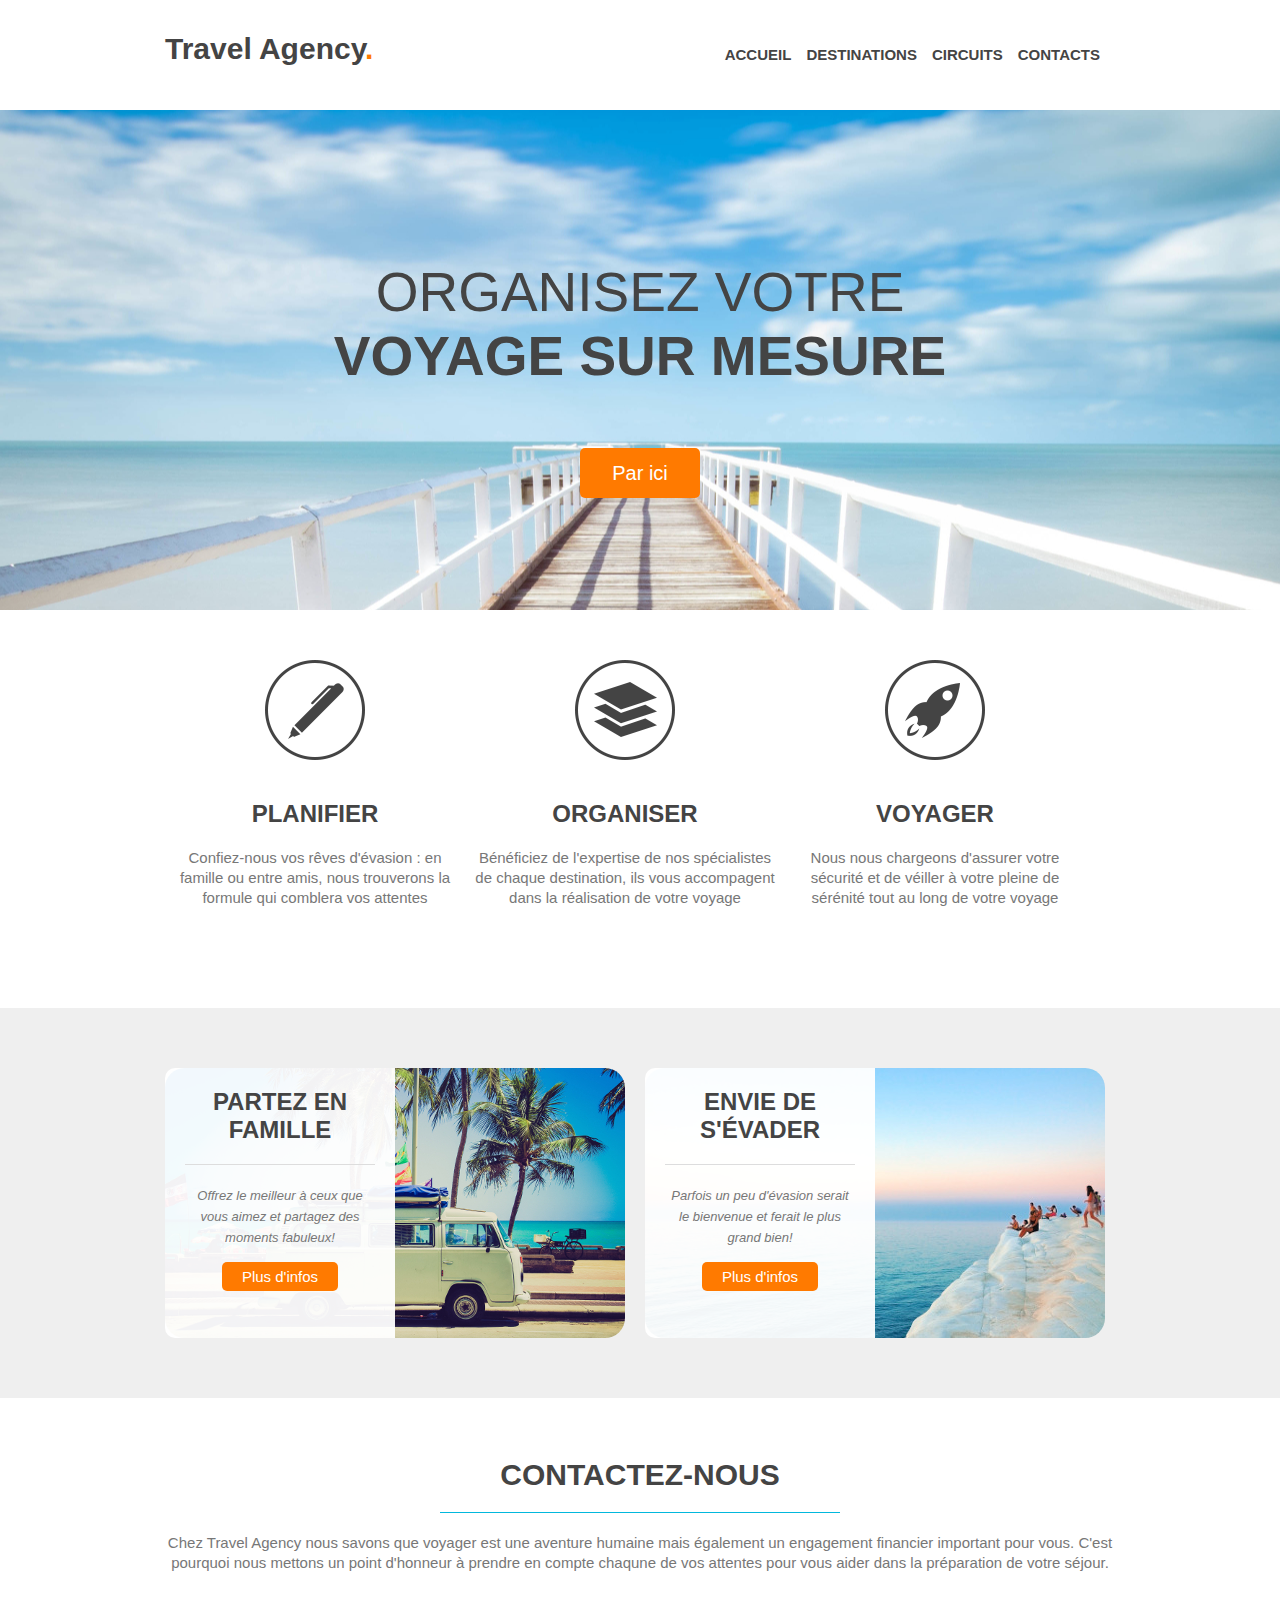
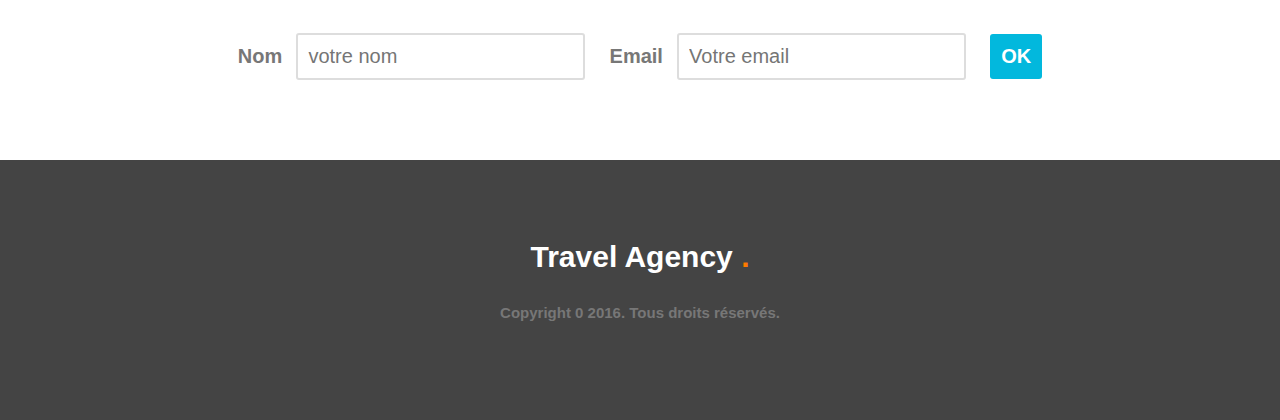
<file: teste/teste.html>
<!DOCTYPE html>
<html lang="en">
<head>
    <meta charset="UTF-8">
    <meta name="viewport" content="width=device-width, initial-scale=1.0">
    <title>travel Agency </title>
    <link rel="stylesheet" href="teste.css">
</head>
<body>
    <header>
        <div class="wrapper">
            <h1>Travel Agency<span class="orange">.</span></h1>
            <nav>
                <ul>
                    <li><a href="#main-image">Accueil</a></li>
                    <li><a href="#steps">Destinations</a></li>
                    <li><a href="#possibilities">Circuits</a></li>
                    <li><a href="#contact">Contacts</a></li>
                </ul>
            </nav>
        </div>
    </header>
    <section id="main-image">
        <div class="wrapper">
            <h2>Organisez votre <br><strong>voyage sur mesure</strong></h2>
            <a href="#" class="button-1">Par ici</a>
        </div>
    </section>
    <section id="steps">
        <div class="wrapper">
            <ul>
                <li id="steps-1">
                    <h4>Planifier</h4>
                    <p>Confiez-nous vos rêves d'évasion : en
                        famille ou entre amis, nous trouverons la formule qui comblera
                        vos attentes
                    </p>
                </li>
                <li id="steps-2">
                    <h4>Organiser</h4>
                    <p>Bénéficiez de l'expertise de nos spécialistes
                        de chaque destination, ils vous accompagent dans la 
                        réalisation de votre voyage
                    </p>
                </li>
                <li id="steps-3">
                    <h4>Voyager</h4>
                    <p>Nous nous chargeons d'assurer votre sécurité
                        et de véiller à votre pleine de sérénité tout au 
                        long de votre voyage
                    </p>
                </li>
                <div class="clear"></div>
            </ul>

        </div>
    </section>
    <section id="possibilities">
        <div class="wrapper">
            <article style="background-image: url(images/article1.jpg);">
                <div class="overlay">
                    <h4>Partez en famille</h4>
                    <p><small>Offrez le meilleur à ceux
                        que vous aimez et partagez des moments fabuleux!
                    </small></p>
                    <a href="#" class="button-2">Plus d'infos</a>
                </div>
            </article>
            <article style="background-image: url(images/article2.jpg);">
                <div class="overlay">
                    <h4>Envie de s'évader</h4>
                    <p><small>Parfois un peu d'évasion serait le bienvenue
                        et ferait le plus grand bien!
                    
                    </small></p>
                    <a href="#" class="button-2">Plus d'infos</a>
                </div>
            </article>
            <div class="clear"></div>
        </div>
    </section>
    <section id="contact">
        <div class="wrapper">
            <h3>Contactez-nous</h3>
            <p>Chez Travel Agency nous savons que voyager est une aventure 
                humaine mais également un engagement financier important pour vous.
                C'est pourquoi nous mettons un point d'honneur à prendre en compte
                chaqune de vos attentes pour vous aider dans la préparation de votre séjour.
            </p>

            <form action="">
                <label for="name">Nom</label>
                <input type="text" id="name" placeholder="votre nom">
                <label for="email">Email</label>
                <input type="text" id="email" placeholder="Votre email">
                <input type="submit" value="OK" class="button-3">
            </form>
        </div>
    </section>
    <footer>
        <div class="wrapper">
           <h1>Travel Agency <span class="orange">.</span></h1>
           <div class="copyright">Copyright 0 2016. Tous droits réservés.</div>
        </div>
    </footer>
</body>
</html>
</file>
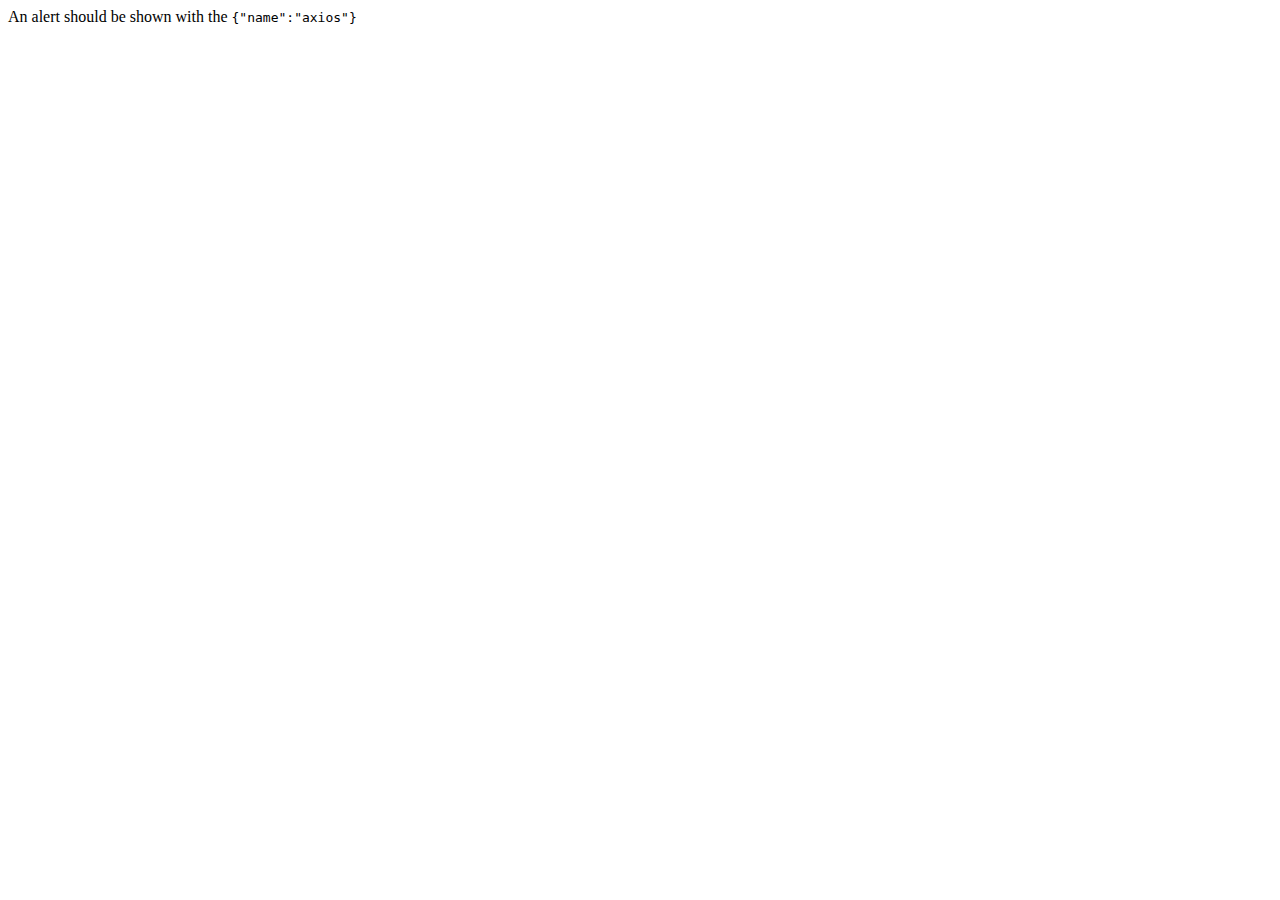
<file: projetVUE/axios-1.x/test/manual/basic.html>
<!DOCTYPE html>
<html lang="en">
<head>
    <meta charset="UTF-8">
</head>
<body>

An alert should be shown with the <code>{"name":"axios"}</code>

<script src="promise.js"></script>
<script src="../../dist/axios.js"></script>
<script>
    axios.get('./fixture.json').then(function(response) {
        console.log(response);
        alert(JSON.stringify(response.data));
        alert('response headers:\n\n' + JSON.stringify(response.headers));
    }, function(err) { console.log(err) });
</script>

</body>
</html>
</file>
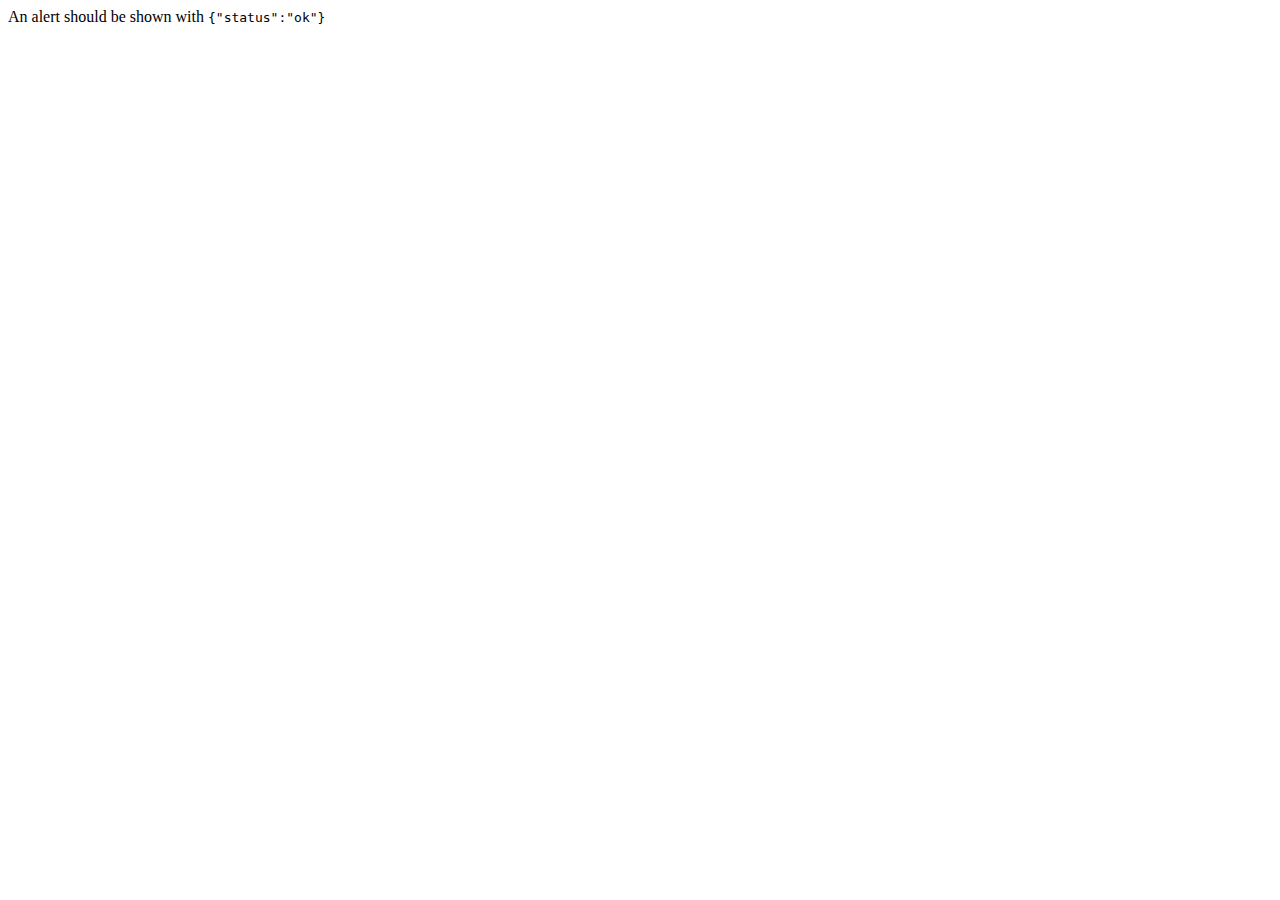
<file: projetVUE/axios-1.x/test/manual/cors.html>
<!DOCTYPE html>
<html lang="en">
<head>
    <meta charset="UTF-8">
</head>
<body>

An alert should be shown with <code>{"status":"ok"}</code>

<script src="promise.js"></script>
<script src="../../dist/axios.js"></script>
<script>
    axios.get('http://cors-test.appspot.com/test').then(function(response) {
        alert(JSON.stringify(response.data));
        alert('response headers:\n\n' + JSON.stringify(response.headers));
    }, function(err) { console.log(err) });
</script>

</body>
</html>
</file>
<file: teste/teste.css>
*{
    margin: 0;
    padding: 0;
}
h2{
    color: #444;
    font-size:55px;
}

body{
    font-family: Arial,sans-serif;
    font-size: 15px;
}
h1{
    font-family: 45px;
    color: #444;
}
.orange{
    color: #ff7a00;
}
.wrapper{
    width: 950px;
    margin: 0 auto;
    padding: 0 10px;
   
}

h3{
    font-size: 30px;
    color:#444;
}
h4{
    font-size: 24px;
    color: #444;
}
small{
    font-size: 13px;
    font-style: italic;
}
p{
    line-height: 20px;
    color: #777;
}
ul{
    list-style: none;
}
a{
    text-decoration: none;
    color: #444;
}


/* header */
header{
    height: 110px;
    
}
header h1{
float:left;
margin-top: 32px;
}
header nav{
    float: right;
    margin-top:46px;
}
header nav ul li {
  display: inline-block;
  float:left;
}
header nav ul li a{
    text-transform: uppercase;
    font-weight: bold;
    margin-right: 15px;
}
header nav ul li a:hover{
    border-bottom:2px solid #777;
    padding: 10px;
    font-size: 20px;
    
   
}
/* MAIN IMAGE */
#main-image{
    height: 500px;
    background: url('images/main.jpg')  center ;
}

#main-image h2{
    font-weight: normal;
    text-transform: uppercase;
    text-align: center;
    padding: 150px 0 40px 0px ;
    margin-bottom: 20px;
}
.button-1:hover{
    background-color: #02b9dd;
}
.clear{
    clear: both;
}
.button-1{
    display: block;
    width: 120px;
    height: 50px;
    background: #ff7a00;
    color: #fff;
    font-size: 20px;
    margin: 0 auto;
    line-height: 50px;
    text-align: center;
    border-radius:5px ;
}

/* steps */
#steps ul{
 margin: 50px auto;
}
#steps ul li{
  width: 300px;
  float: left;
  padding-top: 140px;
  text-align: center;
  margin-right: 10px;
  
}

#steps h4{
    text-transform: uppercase;
    margin-bottom:20px ;
}
#steps-1{
    background: url("images/steps1.png") no-repeat top center;
}
#steps-2{
    background: url("images/steps2.png") no-repeat top center;
}
#steps-3{
    background: url("images/steps3.png") no-repeat top center;
}
#steps p{
    margin-bottom: 50px;
}

/* POSSIBILITIES */
#possibilities{
    background-color: #efefef;
    padding: 60px 0px;

}

#possibilities article{
    width: 460px;
    height: 270px;
    float: left;
    border-radius:20px;
    
}

#possibilities article:first-child{
    margin-right: 20px;
}

.overlay{
    background: rgba(255,255,255,0.95);
    height: 85%;
    width: 190px;
    padding: 20px;
    border-radius: 10px 0 0 10px;
    text-align: center;
}

article h4{
    border-bottom: 1px solid #ddd;
    padding-bottom: 20px;
    text-transform: uppercase;
    margin-bottom: 20px;
    text-align: center;
}

#possibilities p{
    text-align: center;
    margin-bottom: 20px;
}

.button-2{
    color: #fff;
    background-color:#ff7a00;
    padding: 6px 20px;
    border-radius: 5px;
}
.button-2:hover{
    color:#fff;
    background-color: #02b8dd;
}

/* CONTACT */
#contact{
    padding: 60px 0px;
    text-align: center;
}

#contact h3{
    width: 400px;
    text-transform: uppercase;
    margin: 0 auto 20px auto;
    border-bottom:  1px solid #02b8dd;
    padding-bottom: 20px;
}

form{
    margin: 60px 0 20px 0px;
}
label{
    font-weight: bold;
    font-size: 20px;
    margin-right: 10px;
    color:#777
}

input[type="text"]{
    padding: 10px;
    font-size: 20px;
    margin-right: 20px;
    border: 2px solid #ddd;
    border-radius: 3px;
}
.button-3{
    color:#fff;
    font-size: 20px;
    font-weight: bold;
    padding: 11px;
    background-color: #02b8dd;
    border-style: none;
    border-radius: 3px;
}

.button-3:hover{
    background-color: #444;
}

/* FOOTER */
footer{
    height: 260px;
    background-color: #444;
}

footer h1{
    color:#fff;
    text-align: center;
    padding-top: 80px;
}

.copyright{
    text-align: center;
    font-weight: bold;
    padding-top: 30px;
    color: #777;
}
</file>
